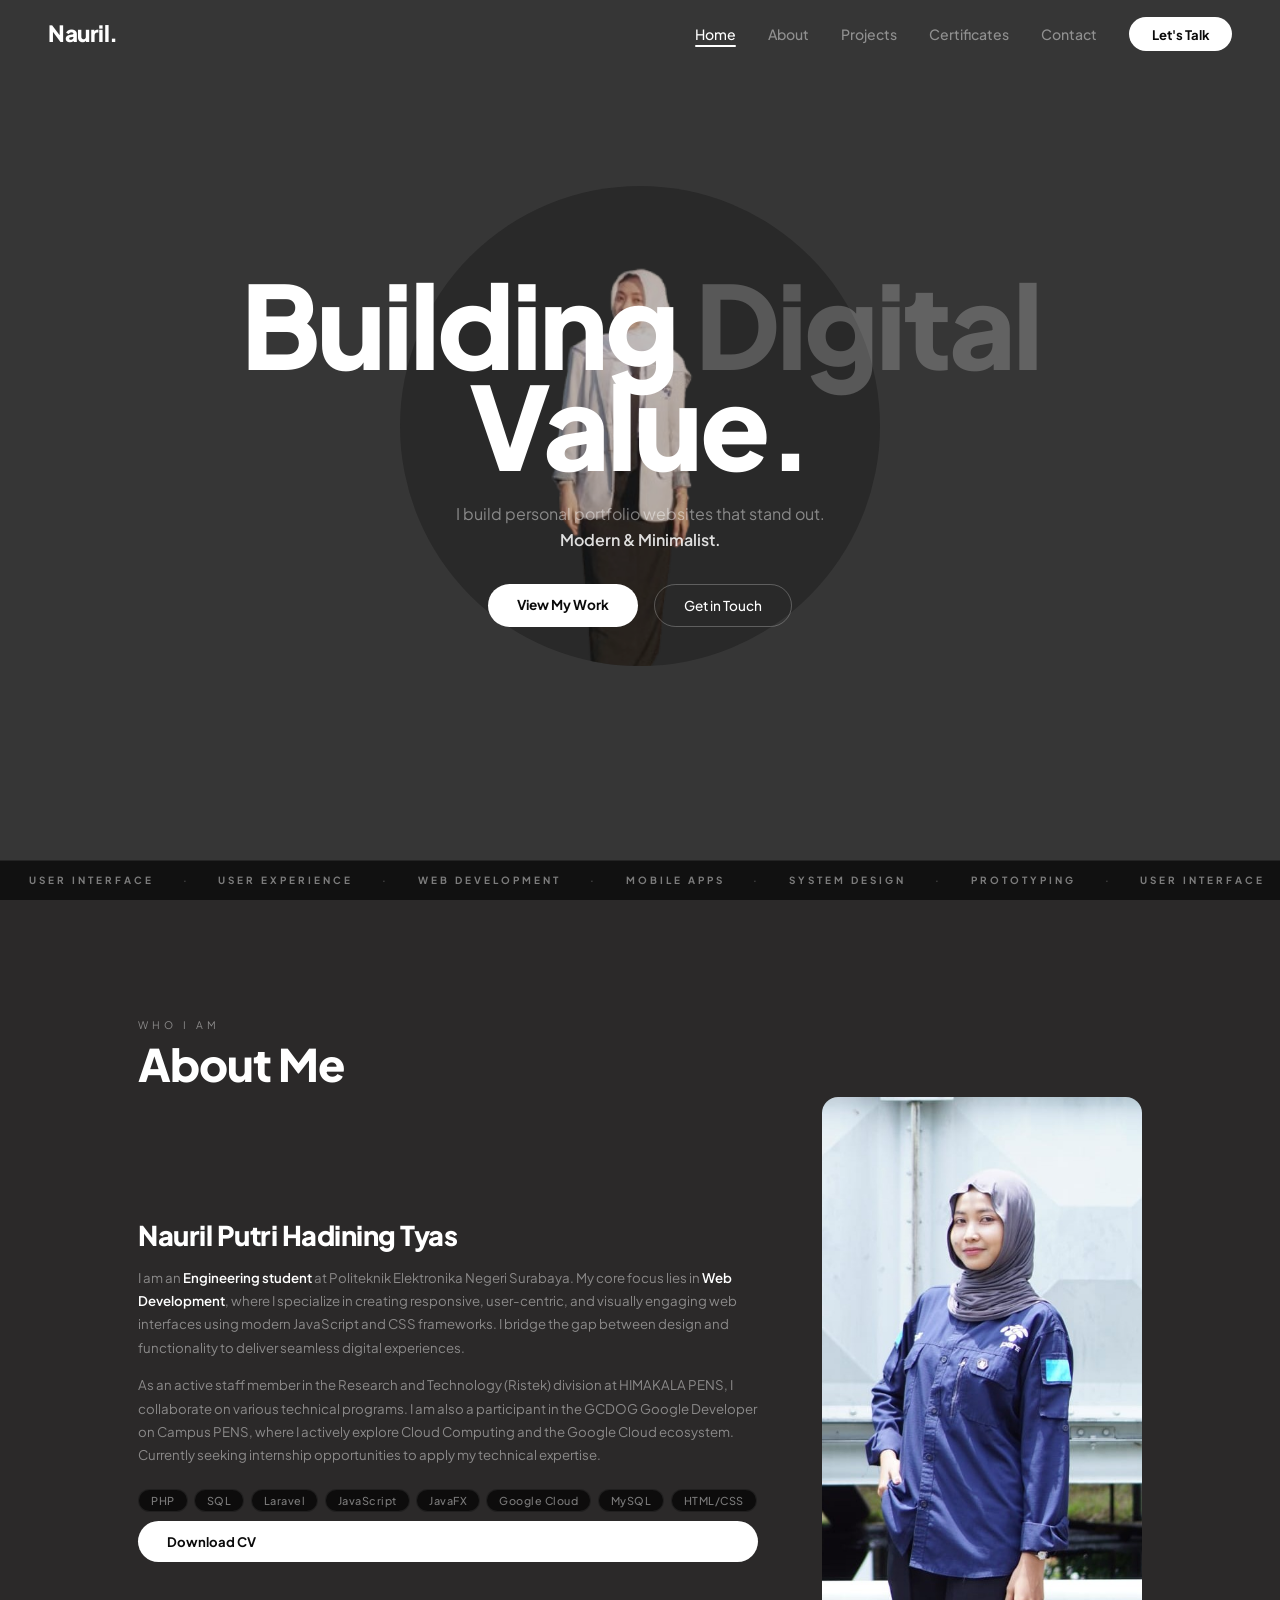
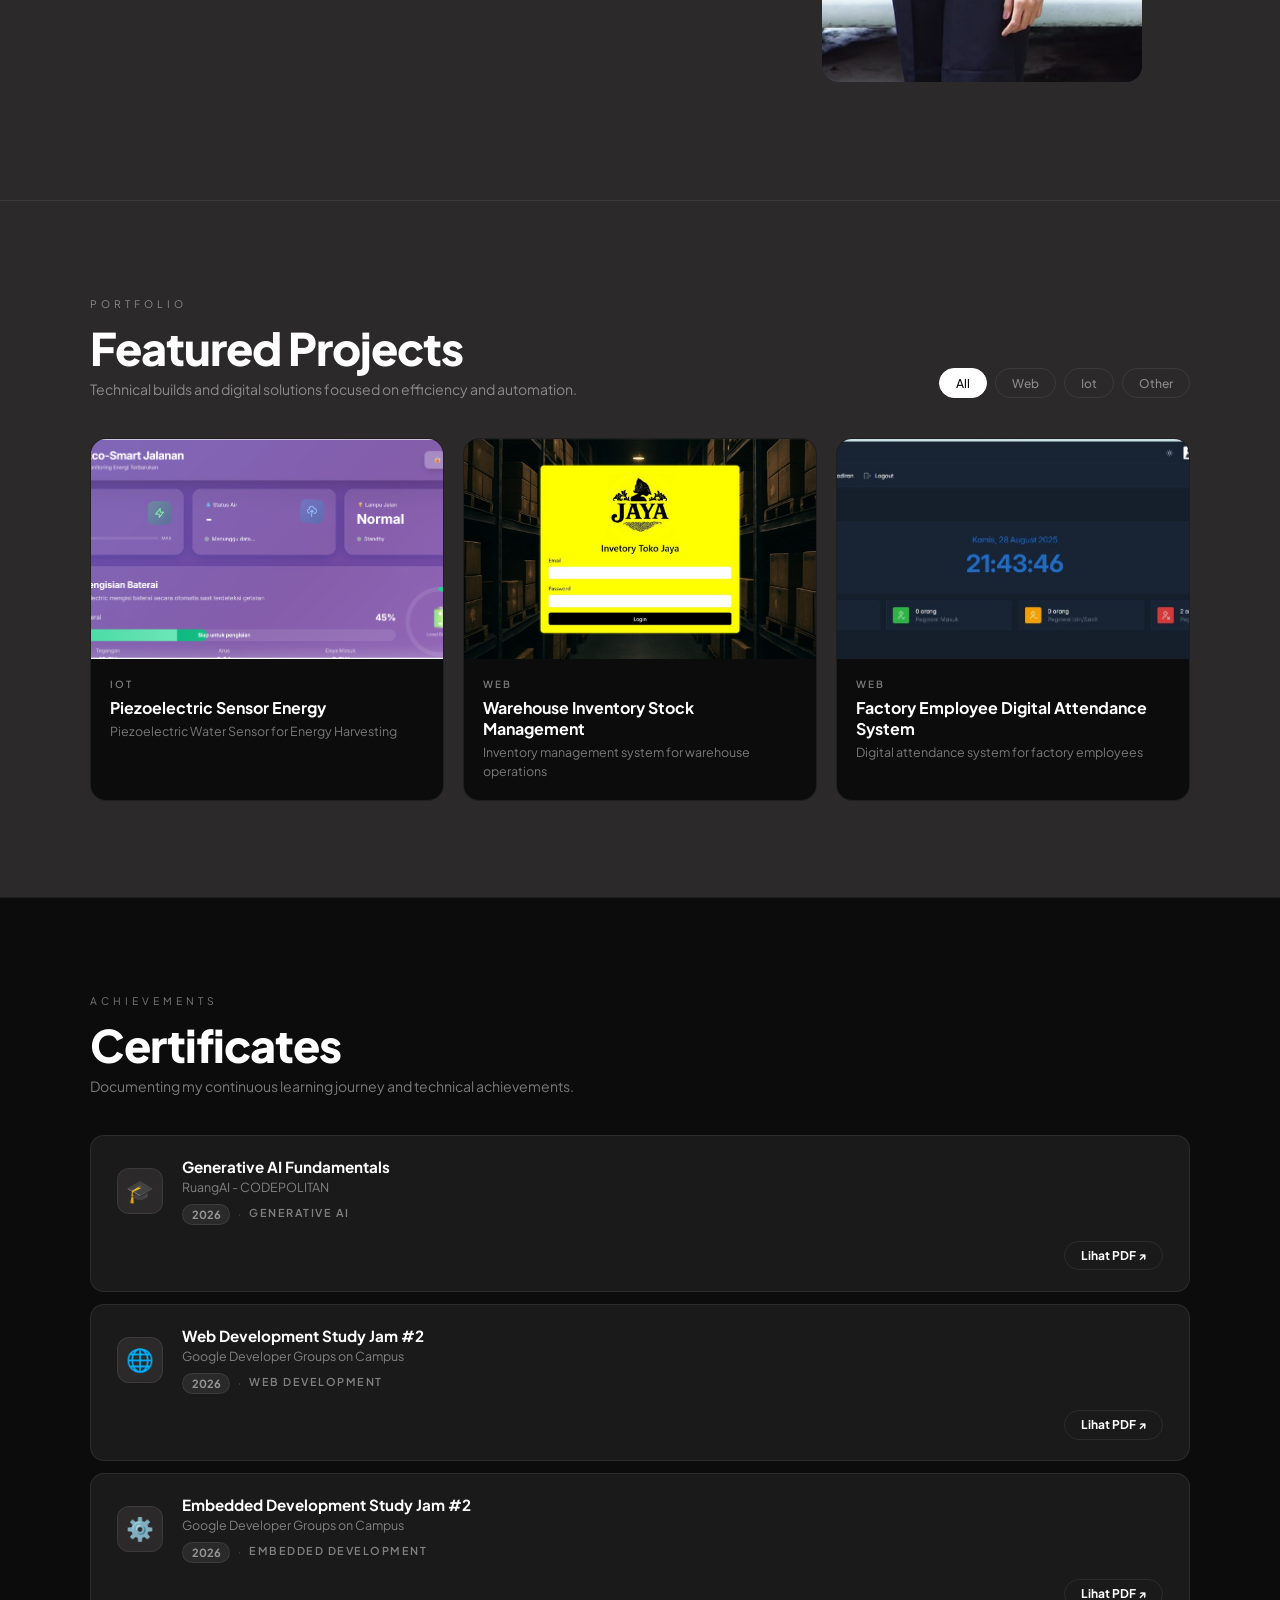
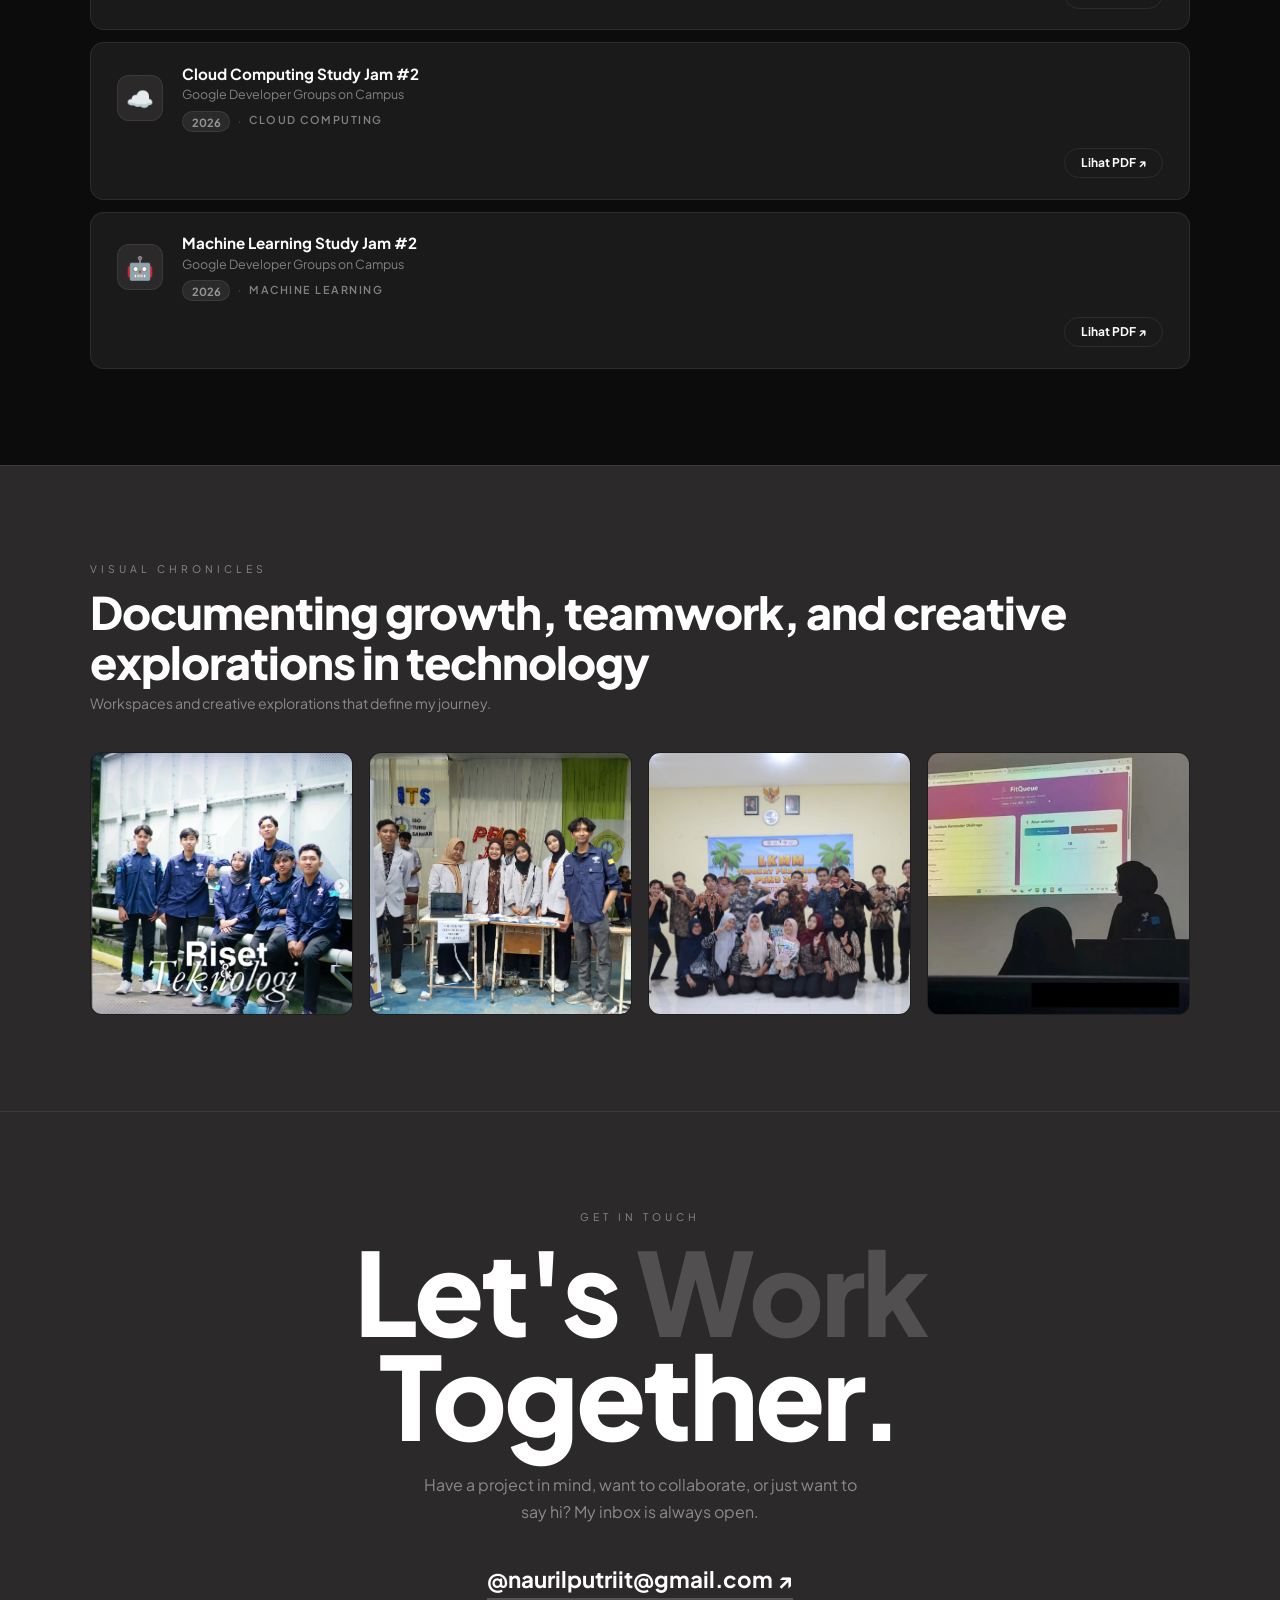
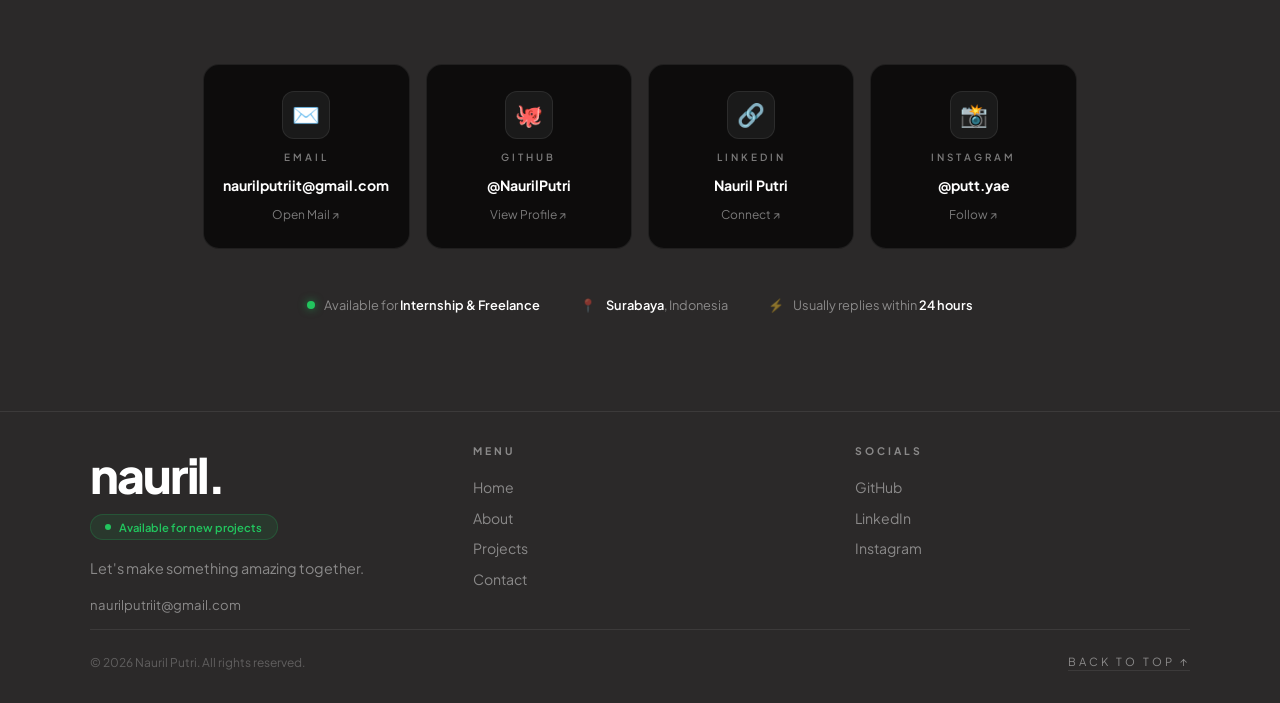
<file: index.html>
<!DOCTYPE html>
<html lang="en">
<head>
<meta charset="UTF-8">
<meta name="viewport" content="width=device-width, initial-scale=1.0">
<title>Nauril — Building Digital Value.</title>
<link href="https://fonts.googleapis.com/css2?family=Plus+Jakarta+Sans:wght@300;400;500;600;700;800&display=swap" rel="stylesheet">
<link rel="stylesheet" href="style.css">

</head>
<body>

<!-- NAV -->
<nav id="navbar">
  <a href="#hero" class="nav-logo">Nauril.</a>
  <button class="hamburger" id="burger">
    <span></span><span></span><span></span>
  </button>
  <ul class="nav-links" id="navLinks">
    <li><a href="#hero" class="active">Home</a></li>
    <li><a href="#about">About</a></li>
    <li><a href="#projects">Projects</a></li>
    <li><a href="#certificates">Certificates</a></li>
    <li><a href="#contact">Contact</a></li>
    <li><a href="#contact" class="nav-cta" onclick="window.location.href='mailto:nauril@email.com';return false;">Let's Talk</a></li>
  </ul>
</nav>

<!-- ══ HERO ══ -->
<section id="hero">
  <div class="hero-circle">
    <img src="images/p2.png" alt="foto">
    <div class="hero-circle-ph">
      <span>👤</span>
      Your Photo
    </div>
  </div>

  <div class="hero-text">
    <h1 class="hero-h1">
      Building <span class="dim">Digital</span><br>Value.
    </h1>
    <p class="hero-sub">
      I build personal portfolio websites that stand out.<br>
      <strong>Modern &amp; Minimalist.</strong>
    </p>
    <div class="hero-btns">
      <a href="#projects" class="btn-w">View My Work</a>
      <a href="#contact" class="btn-ghost">Get in Touch</a>
    </div>
  </div>

  <div class="ticker-wrap">
    <div class="ticker-inner">
      <span>User Interface</span><span class="dot"> · </span>
      <span>User Experience</span><span class="dot"> · </span>
      <span>Web Development</span><span class="dot"> · </span>
      <span>Mobile Apps</span><span class="dot"> · </span>
      <span>System Design</span><span class="dot"> · </span>
      <span>Prototyping</span><span class="dot"> · </span>
      <span>User Interface</span><span class="dot"> · </span>
      <span>User Experience</span><span class="dot"> · </span>
      <span>Web Development</span><span class="dot"> · </span>
      <span>Mobile Apps</span><span class="dot"> · </span>
      <span>System Design</span><span class="dot"> · </span>
      <span>Prototyping</span><span class="dot"> · </span>
    </div>
  </div>
</section>

<!-- ══ ABOUT ══ -->
<section id="about">
  <div class="container">
    <p class="sec-label reveal about-top-label">Who I Am</p>
    <h2 class="sec-title reveal about-sec-title">About Me</h2>

    <div class="about-grid">
      <div class="about-left reveal">
        <h3 class="about-name">Nauril Putri Hadining Tyas</h3>
        <p class="about-bio">
          I am an <strong>Engineering student</strong> at Politeknik Elektronika Negeri Surabaya. 
          My core focus lies in <strong>Web Development</strong>, where I specialize in creating responsive, 
          user-centric, and visually engaging web interfaces using modern JavaScript and CSS frameworks. 
          I bridge the gap between design and functionality to deliver seamless digital experiences.
        </p>
        <p class="about-bio">
          As an active staff member in the Research and Technology (Ristek) division at HIMAKALA PENS,
          I collaborate on various technical programs. I am also a participant in the GCDOG Google Developer
          on Campus PENS, where I actively explore Cloud Computing and the Google Cloud ecosystem.
          Currently seeking internship opportunities to apply my technical expertise.
        </p>


        <div class="about-skills-row">
          <span class="about-skill-chip">PHP</span>
          <span class="about-skill-chip">SQL</span>
          <span class="about-skill-chip">Laravel</span>
          <span class="about-skill-chip">JavaScript</span>
          <span class="about-skill-chip">JavaFX</span>
          <span class="about-skill-chip">Google Cloud</span>
          <span class="about-skill-chip">MySQL</span>
          <span class="about-skill-chip">HTML/CSS</span>
        </div>

       <a href="cv.pdf" download class="btn-w" style="display:inline-block;font-size:.82rem;">Download CV</a>
      </div>

      <div class="about-photo reveal">
        <img src="images/p3.jpeg" alt="foto">
        <div class="about-photo-ph">
          <span>🧑‍💻</span>
          Formal Photo
        </div>
      </div>
    </div>
  </div>
</section>

<!-- ══ PROJECTS ══ -->
<section id="projects">
  <div class="container">
    <div class="proj-header reveal">
      <div>
        <p class="sec-label">Portfolio</p>
        <h2 class="sec-title">Featured Projects</h2>
        <p style="color:var(--muted);font-size:.88rem;margin-top:.5rem;">Technical builds and digital solutions focused on efficiency and automation.</p>
      </div>
      <div class="filter-tabs">
        <button class="filter-tab active" data-filter="all">All</button>
        <button class="filter-tab" data-filter="Web">Web</button>
        <button class="filter-tab" data-filter="Iot">Iot</button>
        <button class="filter-tab" data-filter="Other">Other</button>
      </div>
    </div>

    <div class="proj-grid" id="projGrid">
      <a class="proj-card reveal" data-cat="Iot" href="#">
        <div class="proj-thumb">
          <img src="images/peweh.png" alt="piezolectric" onerror="this.parentElement.innerHTML='<div class=proj-thumb-ph>🌴</div>'">
        </div>
        <div class="proj-info">
          <div class="proj-tag">IoT</div>
          <div class="proj-name">Piezoelectric Sensor Energy</div>
          <div class="proj-desc">Piezoelectric Water Sensor for Energy Harvesting</div>
        </div>
      </a>
      <a class="proj-card reveal" data-cat="Web" href="#">
        <div class="proj-thumb">
          <img src="images/jaya.jpeg" alt="inventory" onerror="this.parentElement.innerHTML='<div class=proj-thumb-ph>📚</div>'">
        </div>
        <div class="proj-info">
          <div class="proj-tag">Web</div>
          <div class="proj-name">Warehouse Inventory Stock Management</div>
          <div class="proj-desc">Inventory management system for warehouse operations</div>
        </div>
      </a>
      <a class="proj-card reveal" data-cat="Web" href="#">
        <div class="proj-thumb">
          <img src="images/employe.jpeg" alt="Factory Employee Digital Attendance System" onerror="this.parentElement.innerHTML='<div class=proj-thumb-ph>🍱</div>'">
        </div>
        <div class="proj-info">
          <div class="proj-tag">Web</div>
          <div class="proj-name">Factory Employee Digital Attendance System</div>
          <div class="proj-desc">Digital attendance system for factory employees</div>
        </div>
      </a>
      
    </div>
  </div>
</section>

<!-- ══ CERTIFICATES ══ -->
<!-- ══ CERTIFICATES ══ -->
<section id="certificates">
  <div class="container">
    <p class="sec-label reveal">Achievements</p>
    <h2 class="sec-title reveal">Certificates</h2>
    <p style="color:var(--muted);font-size:.88rem;margin-top:.5rem;" class="reveal">Documenting my continuous learning journey and technical achievements.</p>

    <div class="cert-grid">

      <div class="cert-card reveal" onclick="openCert('certificates/cert1.pdf', 'Generative AI Fundamentals')">
        <div class="cert-left">
          <div class="cert-badge">🎓</div>
          <div class="cert-info">
            <div class="cert-title">Generative AI Fundamentals</div>
            <div class="cert-issuer">RuangAI - CODEPOLITAN</div>
            <div class="cert-meta">
              <span class="cert-year">2026</span>
              <span class="cert-dot">·</span>
              <span class="cert-cat">Generative AI</span>
            </div>
          </div>
        </div>
        <span class="cert-link">Lihat PDF ↗</span>
      </div>

      <div class="cert-card reveal" onclick="openCert('certificates/cert2.pdf', 'Web Development Study Jam #2')">
        <div class="cert-left">
          <div class="cert-badge">🌐</div>
          <div class="cert-info">
            <div class="cert-title">Web Development Study Jam #2</div>
            <div class="cert-issuer">Google Developer Groups on Campus</div>
            <div class="cert-meta">
              <span class="cert-year">2026</span>
              <span class="cert-dot">·</span>
              <span class="cert-cat">Web Development</span>
            </div>
          </div>
        </div>
        <span class="cert-link">Lihat PDF ↗</span>
      </div>

      <div class="cert-card reveal" onclick="openCert('certificates/cert3.pdf', 'Embedded Development Study Jam #2')">
        <div class="cert-left">
          <div class="cert-badge">⚙️</div>
          <div class="cert-info">
            <div class="cert-title">Embedded Development Study Jam #2</div>
            <div class="cert-issuer">Google Developer Groups on Campus</div>
            <div class="cert-meta">
              <span class="cert-year">2026</span>
              <span class="cert-dot">·</span>
              <span class="cert-cat">Embedded Development</span>
            </div>
          </div>
        </div>
        <span class="cert-link">Lihat PDF ↗</span>
      </div>

      <div class="cert-card reveal" onclick="openCert('certificates/cert4.pdf', 'Cloud Computing Study Jam #2')">
        <div class="cert-left">
          <div class="cert-badge">☁️</div>
          <div class="cert-info">
            <div class="cert-title">Cloud Computing Study Jam #2</div>
            <div class="cert-issuer">Google Developer Groups on Campus</div>
            <div class="cert-meta">
              <span class="cert-year">2026</span>
              <span class="cert-dot">·</span>
              <span class="cert-cat">Cloud Computing</span>
            </div>
          </div>
        </div>
        <span class="cert-link">Lihat PDF ↗</span>
      </div>

      <div class="cert-card reveal" onclick="openCert('certificates/cert5.pdf', 'Machine Learning Study Jam #2')">
        <div class="cert-left">
          <div class="cert-badge">🤖</div>
          <div class="cert-info">
            <div class="cert-title">Machine Learning Study Jam #2</div>
            <div class="cert-issuer">Google Developer Groups on Campus</div>
            <div class="cert-meta">
              <span class="cert-year">2026</span>
              <span class="cert-dot">·</span>
              <span class="cert-cat">Machine Learning</span>
            </div>
          </div>
        </div>
        <span class="cert-link">Lihat PDF ↗</span>
      </div>

    </div>
  </div>
</section>

<!-- ══ PDF LIGHTBOX ══ -->
<div id="certLightbox" class="cert-lightbox" onclick="closeCert(event)">
  <div class="cert-lightbox-box">
    <div class="cert-lightbox-header">
      <span id="certLightboxTitle" class="cert-lightbox-title"></span>
      <div class="cert-lightbox-actions">
        <a id="certDownloadBtn" href="#" download class="cert-lb-btn">⬇ Download</a>
        <button class="cert-lb-close" onclick="closeCertBtn()">✕</button>
      </div>
    </div>
    <iframe id="certFrame" src="" frameborder="0" allowfullscreen></iframe>
  </div>
</div>

<!-- ══ GALLERY ══ -->
<section id="gallery">
  <div class="container">
    <p class="sec-label reveal">Visual Chronicles</p>
    <h2 class="sec-title reveal">Documenting growth, teamwork, and creative explorations in technology</h2>
    <p style="color:var(--muted);font-size:.88rem;margin-top:.5rem;" class="reveal">Workspaces and creative explorations that define my journey.</p>
    <div class="gallery-grid" style="margin-top:2.5rem;">
      <div class="gal-item reveal">
        <img src="images/shot.png" alt="organization" onerror="this.outerHTML='<div class=gal-item><div class=gal-ph>🎤</div></div>'">
        <div class="gal-caption"><div class="gal-tag">Event</div><div class="gal-name">The Ristek Squad - HIMAKALA PENS</div></div>
      </div>
      <div class="gal-item reveal">
        <img src="images/expo1.jpeg" alt="event" onerror="this.outerHTML='<div class=gal-item><div class=gal-ph>🎓</div></div>'">
        <div class="gal-caption"><div class="gal-tag">Event</div><div class="gal-name">Campus Expo Representative</div></div>
      </div>
      <div class="gal-item reveal">
        <img src="images/panit.jpeg" alt="LO" onerror="this.outerHTML='<div class=gal-item><div class=gal-ph>💻</div></div>'">
        <div class="gal-caption"><div class="gal-tag">Event</div><div class="gal-name">Liaison Officer | LKMM-PraTD</div></div>
      </div>
      <div class="gal-item reveal">
        <img src="images/demo.jpeg" alt="demoproject" onerror="this.outerHTML='<div class=gal-item><div class=gal-ph>🏭</div></div>'">
        <div class="gal-caption"><div class="gal-tag"></div><div class="gal-name">Demo Project</div></div>
      </div>
    </div>
  </div>
</section>

<!-- ══ CONTACT ══ -->
<section id="contact">
  <div class="container">

    <!-- Big heading -->
    <div class="contact-hero reveal">
      <p class="sec-label">Get in Touch</p>
      <h2 class="contact-big">
        Let's <span class="dim">Work</span><br>Together.
      </h2>
      <p class="contact-sub">
        Have a project in mind, want to collaborate, or just want to say hi?
        My inbox is always open.
      </p>
      <a href="mailto:naurilputriit@gmail.com" class="contact-email-link">
        @naurilputriit@gmail.com ↗
      </a>
    </div>

    <!-- Social cards -->
    <div class="contact-socials reveal">
      <a href="mailto:naurilputriit@gmail.com" class="social-card">
        <div class="social-card-icon">✉️</div>
        <div class="social-card-platform">Email</div>
        <div class="social-card-handle">naurilputriit@gmail.com</div>
        <div class="social-card-arrow">Open Mail ↗</div>
      </a>
      <a href="https://github.com/NaurilPutri" target="_blank" class="social-card">
        <div class="social-card-icon">🐙</div>
        <div class="social-card-platform">GitHub</div>
        <div class="social-card-handle">@NaurilPutri</div>
        <div class="social-card-arrow">View Profile ↗</div>
      </a>
      <a href="https://linkedin.com/in/nauril-putri15" target="_blank" class="social-card">
        <div class="social-card-icon">🔗</div>
        <div class="social-card-platform">LinkedIn</div>
        <div class="social-card-handle">Nauril Putri</div>
        <div class="social-card-arrow">Connect ↗</div>
      </a>
      <a href="https://instagram.com/putt.yae" target="_blank" class="social-card">
        <div class="social-card-icon">📸</div>
        <div class="social-card-platform">Instagram</div>
        <div class="social-card-handle">@putt.yae</div>
        <div class="social-card-arrow">Follow ↗</div>
      </a>
    </div>

    <!-- Meta strip -->
    <div class="contact-meta reveal">
      <div class="contact-meta-item">
        <div class="avail-dot"></div>
        <span>Available for <strong>Internship & Freelance</strong></span>
      </div>
      <div class="contact-meta-item">
        📍 <span><strong>Surabaya</strong>, Indonesia</span>
      </div>
      <div class="contact-meta-item">
        ⚡ <span>Usually replies within <strong>24 hours</strong></span>
      </div>
    </div>

  </div>
</section>

<!-- ══ FOOTER ══ -->
<footer>
  <div class="container">
    <div class="footer-top">
      <div>
        <div class="footer-brand-name">nauril.</div>
        <div class="footer-avail">Available for new projects</div>
        <p class="footer-tagline">Let's make something amazing together.</p>
        <p style="color:var(--muted);font-size:.82rem;margin-top:1rem;">naurilputriit@gmail.com</p>
      </div>
      <div>
        <div class="footer-col-title">Menu</div>
        <ul class="footer-links">
          <li><a href="#hero">Home</a></li>
          <li><a href="#about">About</a></li>
          <li><a href="#projects">Projects</a></li>
          <li><a href="#contact">Contact</a></li>
        </ul>
      </div>
      <div>
        <div class="footer-col-title">Socials</div>
        <ul class="footer-links">
          <li><a href="https://github.com/naurilputri" target="_blank">GitHub</a></li>
          <li><a href="https://www.linkedin.com/in/nauril-putri/" target="_blank">LinkedIn</a></li>
          <li><a href="https://www.instagram.com/nauril_" target="_blank">Instagram</a></li>
        </ul>
      </div>
    </div>
    <div class="footer-bottom">
      <span class="footer-copy">© 2026 Nauril Putri. All rights reserved.</span>
      <a href="#hero" class="back-top">Back to Top ↑</a>
    </div>
  </div>
</footer>

<script>
// Navbar scroll
const nav = document.getElementById('navbar');
window.addEventListener('scroll', () => {
  nav.classList.toggle('scrolled', window.scrollY > 60);
  // active nav link
  const sections = ['hero','about','projects','gallery','contact'];
  let cur = 'hero';
  sections.forEach(id => {
    const el = document.getElementById(id);
    if (el && window.scrollY >= el.offsetTop - 120) cur = id;
  });
  document.querySelectorAll('.nav-links a').forEach(a => {
    a.classList.toggle('active', a.getAttribute('href') === '#' + cur);
  });
});

// Hamburger
const burger = document.getElementById('burger');
const links = document.getElementById('navLinks');
burger.addEventListener('click', () => {
  links.classList.toggle('open');
});
links.querySelectorAll('a').forEach(a => a.addEventListener('click', () => links.classList.remove('open')));

// Scroll reveal
const observer = new IntersectionObserver((entries) => {
  entries.forEach(e => { if (e.isIntersecting) { e.target.classList.add('visible'); } });
}, { threshold: 0.12 });
document.querySelectorAll('.reveal').forEach(el => observer.observe(el));

// Project filter
document.querySelectorAll('.filter-tab').forEach(btn => {
  btn.addEventListener('click', () => {
    document.querySelectorAll('.filter-tab').forEach(b => b.classList.remove('active'));
    btn.classList.add('active');
    const f = btn.dataset.filter;
    document.querySelectorAll('.proj-card').forEach(card => {
      const show = f === 'all' || card.dataset.cat === f;
      card.style.display = show ? 'block' : 'none';
    });
  });
});

// Certificate lightbox
function openCert(pdfPath, title) {
  document.getElementById('certFrame').src = pdfPath;
  document.getElementById('certLightboxTitle').textContent = title;
  document.getElementById('certDownloadBtn').href = pdfPath;
  document.getElementById('certLightbox').classList.add('active');
  document.body.style.overflow = 'hidden';
}
function closeCertBtn() {
  document.getElementById('certLightbox').classList.remove('active');
  document.getElementById('certFrame').src = '';
  document.body.style.overflow = '';
}
function closeCert(e) {
  if (e.target === document.getElementById('certLightbox')) closeCertBtn();
}
document.addEventListener('keydown', e => { if (e.key === 'Escape') closeCertBtn(); });
</script>
</body>
</html>
</file>
<file: style.css>
*, *::before, *::after { margin: 0; padding: 0; box-sizing: border-box; }

:root {
  --bg: #2b2929;
  --bg2: #0d0c0c;
  --bg3: #1a1a1a;
  --border: rgba(255,255,255,0.08);
  --text: #ffffff;
  --muted: rgba(255,255,255,0.45);
  --muted2: rgba(255,255,255,0.25);
  --accent: #ffffff;
  --tag-bg: rgba(255,255,255,0.06);
}

html { scroll-behavior: smooth; }
body {
  font-family: 'Plus Jakarta Sans', sans-serif;
  background: var(--bg);
  color: var(--text);
  overflow-x: hidden;
}

/* ── SCROLLBAR ── */
::-webkit-scrollbar { width: 4px; }
::-webkit-scrollbar-track { background: var(--bg); }
::-webkit-scrollbar-thumb { background: #333; border-radius: 2px; }

/* ── NAV ── */
nav {
  position: fixed; top: 0; left: 0; right: 0; z-index: 100;
  display: flex; justify-content: space-between; align-items: center;
  padding: 1.2rem 3rem;
  border-bottom: 1px solid transparent;
  transition: all .4s;
}
nav.scrolled {
  background: rgba(10,10,10,.92);
  backdrop-filter: blur(16px);
  border-bottom-color: var(--border);
}
.nav-logo {
  font-size: 1.4rem; font-weight: 800; color: #fff;
  text-decoration: none; letter-spacing: -0.5px;
}
.nav-links { display: flex; align-items: center; gap: 2rem; list-style: none; }
.nav-links a {
  color: var(--muted); font-size: .88rem; font-weight: 500;
  text-decoration: none; transition: color .3s; position: relative;
}
.nav-links a:hover, .nav-links a.active { color: #fff; }
.nav-links a.active::after {
  content: ''; position: absolute; bottom: -4px; left: 0;
  width: 100%; height: 2px; background: #fff; border-radius: 1px;
}
.nav-cta {
  background: #fff !important; color: #0a0a0a !important;
  padding: .55rem 1.4rem; border-radius: 100px;
  font-weight: 700 !important; font-size: .82rem !important;
  transition: background .3s !important;
}
.nav-cta:hover { background: #e0e0e0 !important; }
.hamburger { display: none; flex-direction: column; gap: 5px; cursor: pointer; background: none; border: none; }
.hamburger span { width: 22px; height: 2px; background: #fff; transition: .3s; display: block; }

/* ── HERO ── */
#hero {
  height: 100vh; position: relative;
  display: flex; flex-direction: column;
  align-items: center; justify-content: center;
  overflow: hidden; background: #363636;
}
.hero-circle {
  position: absolute;
  top: 50%; left: 50%;
  transform: translate(-50%, -55%);
  width: min(480px, 62vw); height: min(480px, 62vw);
  border-radius: 50%; overflow: hidden;
  background: #292929;
}
.hero-circle img {
  width: 100%; height: 100%;
  object-fit: cover; object-position: top center;
  opacity: .7; filter: grayscale(15%);
}
.hero-circle-ph {
  width: 100%; height: 100%;
  display: flex; flex-direction: column;
  align-items: center; justify-content: center;
  gap: .5rem; color: var(--muted2);
  font-size: .7rem; letter-spacing: 2px; text-transform: uppercase;
  background: radial-gradient(circle at 50% 30%, #2a2a2a, #111);
}
.hero-circle-ph span { font-size: 3.5rem; opacity: .25; }
.hero-text {
  position: relative; z-index: 2;
  text-align: center; padding: 0 1.5rem;
  pointer-events: none;
}
.hero-h1 {
  font-size: clamp(3rem, 9vw, 8.5rem);
  font-weight: 800; line-height: .88;
  letter-spacing: -3px; color: #fff;
}
.hero-h1 .dim { color: rgba(255,255,255,.22); }
.hero-sub {
  margin-top: 1.6rem;
  font-size: clamp(.85rem, 1.4vw, 1rem);
  color: var(--muted); line-height: 1.6;
}
.hero-sub strong { color: rgba(255,255,255,.85); font-weight: 600; }
.hero-btns {
  display: flex; gap: 1rem; justify-content: center;
  margin-top: 2rem; pointer-events: all;
}
.btn-w {
  background: #fff; color: #0a0a0a;
  padding: .75rem 1.8rem; border-radius: 100px;
  font-size: .85rem; font-weight: 700;
  text-decoration: none; border: none; cursor: pointer;
  transition: background .3s, transform .2s;
}
.btn-w:hover { background: #e8e8e8; transform: translateY(-2px); }
.btn-ghost {
  background: transparent; color: #fff;
  padding: .75rem 1.8rem; border-radius: 100px;
  font-size: .85rem; font-weight: 500;
  text-decoration: none; border: 1px solid rgba(255,255,255,.25); cursor: pointer;
  transition: border-color .3s, background .3s;
}
.btn-ghost:hover { border-color: #fff; background: rgba(255,255,255,.05); }

/* ticker */
.ticker-wrap {
  position: absolute; bottom: 0; left: 0; right: 0;
  background: #111; border-top: 1px solid var(--border);
  padding: .85rem 0; overflow: hidden;
}
.ticker-inner { display: flex; gap: 0; white-space: nowrap; animation: tick 25s linear infinite; }
.ticker-inner span {
  font-size: .62rem; font-weight: 700; letter-spacing: 3px;
  text-transform: uppercase; color: var(--muted); padding: 0 1.8rem; flex-shrink: 0;
}
.ticker-inner span.dot { color: #444; padding: 0; }
@keyframes tick { from { transform: translateX(0); } to { transform: translateX(-50%); } }

/* ── SECTION BASE ── */
section { padding: 6rem 3rem; }
.container { max-width: 1100px; margin: 0 auto; }
.sec-label {
  font-size: .65rem; letter-spacing: 4px; text-transform: uppercase;
  color: var(--muted); margin-bottom: .8rem;
}
.sec-title {
  font-size: clamp(1.8rem, 4vw, 2.8rem);
  font-weight: 800; letter-spacing: -1px; line-height: 1.1;
}

/* ── ABOUT ── */
#about {
  background: var(--bg);
  height: 100vh;
  padding: 0;
  display: flex;
  align-items: center;
}
#about .container {
  width: 100%;
  height: 100%;
  display: flex;
  flex-direction: column;
  justify-content: center;
  padding: 0 3rem;
}
.about-top-label { margin-bottom: .5rem; }
.about-sec-title { margin-bottom: 0.6rem; }
.about-grid {
  display: grid;
  grid-template-columns: 1fr 320px;
  gap: 4rem;
  align-items: center;
  flex: 0 0 auto;
}
.about-left { display: flex; flex-direction: column; justify-content: center; gap: .6rem; }
.about-name {
  font-size: clamp(1.3rem, 2.2vw, 1.7rem);
  font-weight: 800; letter-spacing: -0.5px;
  margin-bottom: .3rem;
}
.about-bio {
  font-size: .83rem; line-height: 1.75; color: var(--muted);
  margin-bottom: .3rem;
}
.about-bio strong { color: #fff; font-weight: 600; }
.about-stats {
  display: flex; gap: 2rem; margin: .8rem 0;
}
.stat { border-left: 2px solid #fff; padding-left: .9rem; }
.stat-n { font-size: 1.5rem; font-weight: 800; letter-spacing: -1px; }
.stat-l { font-size: .65rem; color: var(--muted); margin-top: .15rem; }
/* skills inline row */
.about-skills-row {
  display: flex; flex-wrap: wrap; gap: .4rem; margin-top: .5rem;
}
.about-skill-chip {
  background: var(--bg2); border: 1px solid var(--border);
  color: var(--muted); padding: .25rem .75rem;
  border-radius: 100px; font-size: .68rem; font-weight: 500;
  letter-spacing: .5px;
}
.about-photo {
  position: relative; border-radius: 1rem; overflow: hidden;
  height: 65vh; background: var(--bg3);
}
.about-photo img { width: 100%; height: 100%; object-fit: cover; object-position: top; }
.about-photo-ph {
  width: 100%; height: 100%; display: flex;
  align-items: center; justify-content: center;
  flex-direction: column; gap: .5rem;
  color: var(--muted2); font-size: .7rem; letter-spacing: 2px;
}
.about-photo-ph span { font-size: 4rem; opacity: .2; }

/* experience */
.exp-section { margin-top: 4rem; }
.exp-title { font-size: 1.1rem; font-weight: 700; margin-bottom: 2rem; color: var(--muted); font-size: .65rem; letter-spacing: 4px; text-transform: uppercase; }
.exp-list { display: flex; flex-direction: column; gap: 0; }
.exp-item {
  display: grid; grid-template-columns: 140px 1fr;
  gap: 2rem; padding: 1.8rem 0;
  border-top: 1px solid var(--border);
  transition: background .2s;
}
.exp-item:last-child { border-bottom: 1px solid var(--border); }
.exp-date { font-size: .78rem; color: var(--muted); padding-top: .2rem; }
.exp-right {}
.exp-role { font-size: 1rem; font-weight: 700; margin-bottom: .3rem; }
.exp-company { font-size: .82rem; color: var(--muted); margin-bottom: .8rem; }
.exp-bullets { list-style: none; }
.exp-bullets li {
  font-size: .82rem; color: var(--muted); line-height: 1.6;
  padding-left: 1rem; position: relative; margin-bottom: .3rem;
}
.exp-bullets li::before { content: '—'; position: absolute; left: 0; color: #444; }

/* skills */
.skills-section { margin-top: 4rem; }
.skills-grid { display: grid; grid-template-columns: repeat(2, 1fr); gap: 1rem; margin-top: 2rem; }
.skill-card {
  background: var(--bg2); border: 1px solid var(--border);
  border-radius: .75rem; padding: 1.5rem;
  transition: border-color .3s, transform .2s;
}
.skill-card:hover { border-color: rgba(255,255,255,.2); transform: translateY(-2px); }
.skill-cat {
  font-size: .65rem; letter-spacing: 3px; text-transform: uppercase;
  color: var(--muted); margin-bottom: 1rem; font-weight: 600;
}
.skill-icons { display: flex; gap: .75rem; flex-wrap: wrap; margin-bottom: .8rem; }
.skill-icon {
  width: 36px; height: 36px; border-radius: .5rem;
  background: var(--bg3); display: flex; align-items: center; justify-content: center;
  font-size: 1.2rem;
  border: 1px solid var(--border);
}
.skill-icon img { width: 20px; height: 20px; object-fit: contain; filter: brightness(0) invert(1); opacity: .7; }
.skill-names { font-size: .78rem; color: var(--muted); line-height: 1.6; }

/* ── PROJECTS ── */
#projects { background: var(--bg); border-top: 1px solid var(--border); }
.proj-header { display: flex; justify-content: space-between; align-items: flex-end; margin-bottom: 2.5rem; }
.filter-tabs { display: flex; gap: .5rem; }
.filter-tab {
  background: transparent; border: 1px solid var(--border);
  color: var(--muted); padding: .4rem 1rem; border-radius: 100px;
  font-size: .75rem; font-weight: 500; cursor: pointer;
  font-family: inherit; transition: all .2s;
}
.filter-tab.active, .filter-tab:hover {
  background: #fff; color: #0a0a0a; border-color: #fff;
}
.proj-grid { display: grid; grid-template-columns: repeat(3, 1fr); gap: 1.2rem; }
.proj-card {
  border-radius: 1rem; overflow: hidden;
  background: var(--bg2); border: 1px solid var(--border);
  cursor: pointer; transition: transform .3s, border-color .3s;
  text-decoration: none; color: inherit; display: block;
}
.proj-card:hover { transform: translateY(-6px); border-color: rgba(255,255,255,.2); }
.proj-thumb {
  aspect-ratio: 16/10; overflow: hidden; background: var(--bg3);
  display: flex; align-items: center; justify-content: center;
  font-size: 3rem; position: relative;
}
.proj-thumb img { width: 100%; height: 100%; object-fit: cover; transition: transform .5s; }
.proj-card:hover .proj-thumb img { transform: scale(1.05); }
.proj-thumb-ph {
  width: 100%; height: 100%; display: flex; align-items: center;
  justify-content: center; font-size: 3rem;
  background: linear-gradient(135deg, #1a1a2e, #16213e);
}
.proj-info { padding: 1.2rem; }
.proj-tag {
  font-size: .62rem; letter-spacing: 2px; text-transform: uppercase;
  color: var(--muted); margin-bottom: .4rem; font-weight: 600;
}
.proj-name { font-size: 1rem; font-weight: 700; margin-bottom: .3rem; }
.proj-desc { font-size: .78rem; color: var(--muted); line-height: 1.5; }

/* ── CERTIFICATES ── */
.cert-grid {
  display: flex;
  flex-direction: column;
  gap: 1rem;
}
.cert-card {
  display: flex;
  align-items: center;
  gap: 1.2rem;
  background: var(--card);
  border: 1px solid var(--border);
  border-radius: 14px;
  padding: 1.2rem 1.5rem;
  transition: border-color .25s, transform .25s;
}
.cert-card:hover {
  border-color: var(--accent);
  transform: translateX(4px);
}
.cert-icon {
  font-size: 1.8rem;
  flex-shrink: 0;
}
.cert-info {
  flex: 1;
}
.cert-title {
  font-weight: 700;
  font-size: .95rem;
  color: var(--text);
}
.cert-issuer {
  font-size: .82rem;
  color: var(--muted);
  margin-top: .2rem;
}
.cert-year {
  font-size: .78rem;
  color: var(--accent);
  margin-top: .2rem;
  font-weight: 600;
}
.cert-link {
  font-size: .8rem;
  color: var(--accent);
  text-decoration: none;
  font-weight: 600;
  white-space: nowrap;
  border: 1px solid var(--accent);
  padding: .3rem .75rem;
  border-radius: 20px;
  transition: background .2s, color .2s;
}
.cert-link:hover {
  background: var(--accent);
  color: #fff;
}

/* ── GALLERY ── */
#gallery { background: var(--bg); border-top: 1px solid var(--border); }
.gallery-grid { display: grid; grid-template-columns: repeat(4, 1fr); gap: 1rem; margin-top: 2.5rem; }
.gal-item {
  border-radius: .75rem; overflow: hidden;
  aspect-ratio: 1; background: var(--bg2);
  position: relative; cursor: pointer;
  border: 1px solid var(--border); transition: transform .3s;
}
.gal-item:hover { transform: scale(1.02); }
.gal-item img { width: 100%; height: 100%; object-fit: cover; }
.gal-ph {
  width: 100%; height: 100%;
  display: flex; align-items: center; justify-content: center;
  font-size: 2rem; background: var(--bg3);
}
.gal-caption {
  position: absolute; bottom: 0; left: 0; right: 0;
  background: linear-gradient(transparent, rgba(0,0,0,.8));
  padding: 1.5rem .8rem .8rem;
  opacity: 0; transition: opacity .3s;
}
.gal-item:hover .gal-caption { opacity: 1; }
.gal-tag { font-size: .58rem; letter-spacing: 2px; text-transform: uppercase; color: var(--muted); }
.gal-name { font-size: .78rem; font-weight: 600; margin-top: .2rem; }

/* ── CONTACT ── */
#contact {
  background: var(--bg);
  border-top: 1px solid var(--border);
  min-height: 100vh;
  display: flex; align-items: center;
  padding: 5rem 3rem;
}
.contact-hero {
  text-align: center; margin-bottom: 4rem;
}
.contact-big {
  font-size: clamp(3rem, 9vw, 8rem);
  font-weight: 800; letter-spacing: -3px;
  line-height: .9; margin: 1rem 0 1.5rem;
}
.contact-big .dim { color: rgba(255,255,255,.18); }
.contact-sub {
  font-size: 1rem; color: var(--muted); max-width: 440px;
  margin: 0 auto 2.5rem; line-height: 1.7;
}
.contact-email-link {
  display: inline-block;
  font-size: clamp(1rem, 2.2vw, 1.4rem);
  font-weight: 700; color: #fff;
  text-decoration: none;
  border-bottom: 2px solid rgba(255,255,255,.2);
  padding-bottom: .3rem;
  transition: border-color .3s;
}
.contact-email-link:hover { border-color: #fff; }

/* Social cards row */
.contact-socials {
  display: grid;
  grid-template-columns: repeat(4, 1fr);
  gap: 1rem; margin-top: 3rem;
}
.social-card {
  background: var(--bg2);
  border: 1px solid var(--border);
  border-radius: 1rem;
  padding: 1.6rem 1.2rem;
  text-decoration: none; color: inherit;
  display: flex; flex-direction: column;
  align-items: center; gap: .8rem;
  text-align: center;
  transition: border-color .3s, transform .3s, background .3s;
  position: relative; overflow: hidden;
}
.social-card::before {
  content: '';
  position: absolute; inset: 0;
  background: linear-gradient(135deg, rgba(255,255,255,.03), transparent);
  opacity: 0; transition: opacity .3s;
}
.social-card:hover { border-color: rgba(255,255,255,.25); transform: translateY(-4px); }
.social-card:hover::before { opacity: 1; }
.social-card-icon {
  width: 48px; height: 48px; border-radius: .75rem;
  background: var(--bg3); border: 1px solid var(--border);
  display: flex; align-items: center; justify-content: center;
  font-size: 1.4rem;
}
.social-card-platform {
  font-size: .62rem; letter-spacing: 3px;
  text-transform: uppercase; color: var(--muted); font-weight: 600;
}
.social-card-handle {
  font-size: .88rem; font-weight: 700; color: #fff;
}
.social-card-arrow {
  font-size: .75rem; color: var(--muted);
  margin-top: auto;
}

/* location + availability strip */
.contact-meta {
  display: flex; justify-content: center;
  align-items: center; gap: 2.5rem;
  margin-top: 3rem; flex-wrap: wrap;
}
.contact-meta-item {
  display: flex; align-items: center; gap: .6rem;
  font-size: .8rem; color: var(--muted);
}
.contact-meta-item strong { color: #fff; font-weight: 600; }
.avail-dot {
  width: 8px; height: 8px; border-radius: 50%;
  background: #22c55e;
  box-shadow: 0 0 8px rgba(34,197,94,.6);
  animation: pulse-green 2s infinite;
}
@keyframes pulse-green {
  0%,100% { box-shadow: 0 0 8px rgba(34,197,94,.6); }
  50% { box-shadow: 0 0 16px rgba(34,197,94,.9); }
}

/* ── FOOTER ── */
footer {
  background: var(--bg); border-top: 1px solid var(--border);
  padding: 2rem 3rem;
}
.footer-top {
  display: grid; grid-template-columns: 1fr 1fr 1fr;
  gap: 3rem; padding-bottom: 1rem; border-bottom: 1px solid var(--border);
}
.footer-brand-name {
  font-size: 3rem; font-weight: 800; letter-spacing: -2px;
  margin-bottom: .5rem;
}
.footer-avail {
  display: inline-flex; align-items: center; gap: .5rem;
  background: rgba(34,197,94,.1); border: 1px solid rgba(34,197,94,.2);
  border-radius: 100px; padding: .3rem .9rem;
  font-size: .7rem; color: #22c55e; font-weight: 600;
}
.footer-avail::before { content: ''; width: 6px; height: 6px; background: #22c55e; border-radius: 50%; }
.footer-tagline {
  font-size: .9rem; color: var(--muted); margin-top: 1rem; line-height: 1.7;
}
.footer-col-title {
  font-size: .65rem; letter-spacing: 3px; text-transform: uppercase;
  color: var(--muted); margin-bottom: 1.2rem; font-weight: 700;
}
.footer-links { list-style: none; display: flex; flex-direction: column; gap: .6rem; }
.footer-links a {
  color: var(--muted); text-decoration: none; font-size: .88rem;
  transition: color .3s;
}
.footer-links a:hover { color: #fff; }
.footer-bottom {
  display: flex; justify-content: space-between; align-items: center;
  padding-top: 1.5rem; flex-wrap: wrap; gap: 1rem;
}
.footer-copy { font-size: .75rem; color: var(--muted2); }
.back-top {
  font-size: .7rem; letter-spacing: 3px; text-transform: uppercase;
  color: var(--muted); text-decoration: none; border-bottom: 1px solid var(--border);
  padding-bottom: 2px; transition: color .3s;
}
.back-top:hover { color: #fff; }

/* ── CERTIFICATES ── */
#certificates {
  background: var(--bg2);
  border-top: 1px solid var(--border);
}
.cert-sub {
  color: var(--muted); font-size: .88rem; margin-top: .5rem;
}
.cert-grid {
  display: flex; flex-direction: column;
  gap: .75rem; margin-top: 2.5rem;
}
.cert-card {
  display: flex; align-items: center;
  justify-content: space-between;
  gap: 1.5rem;
  background: var(--bg3);
  border: 1px solid var(--border);
  border-radius: 14px;
  padding: 1.3rem 1.6rem;
  cursor: pointer;
  transition: border-color .3s, transform .3s, background .3s;
}
.cert-card:hover {
  border-color: rgba(255,255,255,.25);
  transform: translateX(6px);
  background: rgba(255,255,255,.03);
}
.cert-left {
  display: flex; align-items: center; gap: 1.2rem; flex: 1;
}
.cert-badge {
  width: 46px; height: 46px; flex-shrink: 0;
  border-radius: .75rem;
  background: var(--bg); border: 1px solid var(--border);
  display: flex; align-items: center; justify-content: center;
  font-size: 1.4rem;
}
.cert-info { flex: 1; }
.cert-title {
  font-size: .95rem; font-weight: 700; color: var(--text);
  margin-bottom: .2rem;
}
.cert-issuer {
  font-size: .78rem; color: var(--muted);
  margin-bottom: .35rem;
}
.cert-meta {
  display: flex; align-items: center; gap: .5rem;
}
.cert-year {
  font-size: .7rem; font-weight: 700;
  color: rgba(255,255,255,.5);
  background: rgba(255,255,255,.07);
  border: 1px solid var(--border);
  padding: .15rem .55rem; border-radius: 100px;
}
.cert-dot { color: var(--muted2); font-size: .7rem; }
.cert-cat {
  font-size: .68rem; letter-spacing: 1.5px;
  text-transform: uppercase; color: var(--muted);
  font-weight: 600;
}
.cert-link {
  flex-shrink: 0;
  font-size: .75rem; font-weight: 700;
  color: var(--text);
  border: 1px solid var(--border);
  padding: .4rem 1rem; border-radius: 100px;
  transition: background .25s, border-color .25s;
  white-space: nowrap;
  pointer-events: none;
}
.cert-card:hover .cert-link {
  background: #fff;
  color: #0a0a0a;
  border-color: #fff;
}

/* ── PDF LIGHTBOX ── */
.cert-lightbox {
  position: fixed; inset: 0; z-index: 999;
  background: rgba(0,0,0,.85);
  backdrop-filter: blur(10px);
  display: flex; align-items: center; justify-content: center;
  padding: 1.5rem;
  opacity: 0; pointer-events: none;
  transition: opacity .3s;
}
.cert-lightbox.active {
  opacity: 1; pointer-events: all;
}
.cert-lightbox-box {
  background: #111;
  border: 1px solid var(--border);
  border-radius: 16px;
  width: 100%; max-width: 860px;
  height: 88vh;
  display: flex; flex-direction: column;
  overflow: hidden;
  transform: scale(.95);
  transition: transform .3s;
}
.cert-lightbox.active .cert-lightbox-box {
  transform: scale(1);
}
.cert-lightbox-header {
  display: flex; align-items: center; justify-content: space-between;
  padding: 1rem 1.4rem;
  border-bottom: 1px solid var(--border);
  flex-shrink: 0;
}
.cert-lightbox-title {
  font-size: .88rem; font-weight: 700; color: #fff;
}
.cert-lightbox-actions {
  display: flex; align-items: center; gap: .75rem;
}
.cert-lb-btn {
  font-size: .75rem; font-weight: 600; color: var(--muted);
  text-decoration: none; border: 1px solid var(--border);
  padding: .35rem .9rem; border-radius: 100px;
  transition: color .2s, border-color .2s;
}
.cert-lb-btn:hover { color: #fff; border-color: rgba(255,255,255,.3); }
.cert-lb-close {
  width: 30px; height: 30px; border-radius: 50%;
  background: rgba(255,255,255,.08); border: 1px solid var(--border);
  color: #fff; font-size: .85rem; cursor: pointer;
  display: flex; align-items: center; justify-content: center;
  transition: background .2s;
}
.cert-lb-close:hover { background: rgba(255,255,255,.18); }
.cert-lightbox-box iframe {
  flex: 1; width: 100%; border: none;
}

/* ── RESPONSIVE ── */
@media (max-width: 900px) {
  nav { padding: 1rem 1.5rem; }
  .nav-links {
    position: fixed; top: 0; right: -100%; width: 75vw; height: 100vh;
    background: #0d0d0d; flex-direction: column; justify-content: center;
    align-items: center; gap: 2rem; transition: right .4s; z-index: 99;
    border-left: 1px solid var(--border);
  }
  .nav-links.open { right: 0; }
  .nav-links a { font-size: 1rem; }
  .hamburger { display: flex; z-index: 101; }
  section { padding: 4rem 1.5rem; }
  #about { height: auto; padding: 4rem 0; }
  #about .container { padding: 0 1.5rem; }
  .about-grid { grid-template-columns: 1fr; gap: 2rem; }
  .about-photo { height: 45vh; }
  .skills-grid { grid-template-columns: 1fr; }
  .proj-grid { grid-template-columns: 1fr 1fr; }
  #contact { padding: 4rem 1.5rem; min-height: auto; }
  .contact-socials { grid-template-columns: 1fr 1fr; }
  .contact-big { letter-spacing: -2px; }
  .footer-top { grid-template-columns: 1fr; gap: 2rem; }
  .gallery-grid { grid-template-columns: repeat(2, 1fr); }
  .exp-item { grid-template-columns: 1fr; gap: .5rem; }
}
@media (max-width: 580px) {
  .hero-h1 { letter-spacing: -2px; }
  .hero-btns { flex-direction: column; align-items: center; }
  .proj-grid { grid-template-columns: 1fr; }
  .gallery-grid { grid-template-columns: repeat(2, 1fr); }
  .about-stats { gap: 1.5rem; flex-wrap: wrap; }
  .proj-header { flex-direction: column; align-items: flex-start; gap: 1rem; }
  .filter-tabs { flex-wrap: wrap; }
}

.cert-card { flex-direction: column; align-items: flex-start; gap: 1rem; }
  .cert-link { align-self: flex-end; }
  .cert-lightbox-box { height: 92vh; }
  .cert-lightbox { padding: .75rem; }

  
/* ── FADE IN ON SCROLL ── */
.reveal {
  opacity: 0; transform: translateY(30px);
  transition: opacity .7s ease, transform .7s ease;
}
.reveal.visible { opacity: 1; transform: translateY(0); }
</file>
